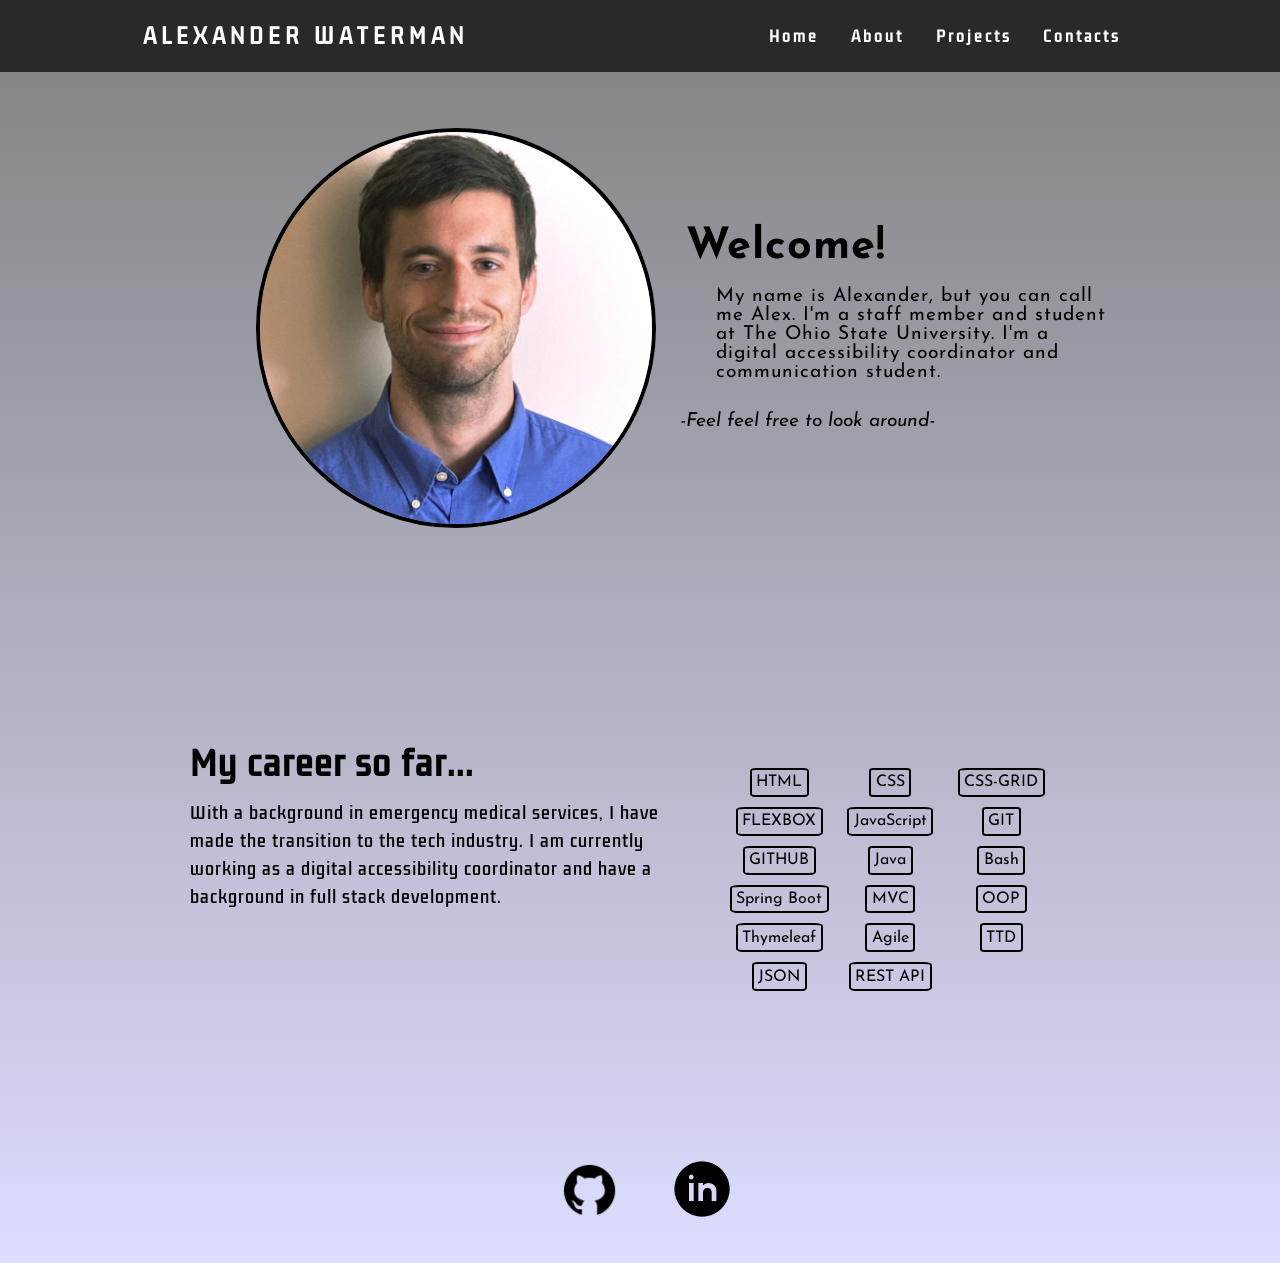
<file: index.html>
<!DOCTYPE html>
<html lang="en">
  <head>
    <meta charset="UTF-8" />
    <meta http-equiv="X-UA-Compatible" content="IE=edge" />
    <meta name="viewport" content="width=device-width, initial-scale=1.0" />
    <title>Personal Portfolio</title>
    <link rel="stylesheet" href="style.css" />
    <link rel="preconnect" href="https://fonts.googleapis.com" />
    <link rel="preconnect" href="https://fonts.gstatic.com" crossorigin />
    <link
      href="https://fonts.googleapis.com/css2?family=Josefin+Sans&family=Kdam+Thmor+Pro&display=swap"
      rel="stylesheet"
    />
  </head>
  <body>
    <nav>
      <div class="logo">
        <h4>Alexander Waterman</h4>
      </div>
      <ul class="nav-links">
        <li><a href="/index.html">Home</a></li>
        <li><a href="/about.html">About</a></li>
        <li>
          <a href="/projects.html">Projects</a>
        </li>
        <li><a href="/contact.html">Contacts</a></li>
      </ul>
      <div class="burger">
        <div class="line1"></div>
        <div class="line2"></div>
        <div class="line3"></div>
      </div>
    </nav>
    <header>
      <div class="flex-container-main">
        <img id="head-shot" src="/imgs/linkden photo.jpg" alt="A Photo of me" />
        <div class="text-container">
          <h1 id="header-h1">Welcome!</h1>
          <p id="header-p">
            My name is Alexander, but you can call me Alex. I'm a staff member and student at The Ohio State University. I'm a digital accessibility coordinator and communication student.
          </p>
          <p id="header-sub-p">-Feel feel free to look around-</p>
        </div>
      </div>
    </header>
    <main>
      <div class="main-container">
        <div class="main-text-container">
          <h2>My career so far...</h2>
          <p>
            With a background in emergency medical services, I have made the transition to the tech industry. I am currently working as a digital accessibility coordinator and have a background in full stack development.
          </p>
        </div>
        <div class="tag-container">
          <ul class="tag-list">
            <li class="grid-item-1">HTML</li>
            <li class="grid-item-2">CSS</li>
            <li class="grid-item-3">CSS-GRID</li>
            <li class="grid-item-4">FLEXBOX</li>
            <li class="grid-item-17">JavaScript</li>
            <li class="grid-item-5">GIT</li>
            <li class="grid-item-6">GITHUB</li>
            <li class="grid-item-7">Java</li>
            <li class="grid-item-8">Bash</li>
            <li class="grid-item-9">Spring Boot</li>
            <li class="grid-item-10">MVC</li>
            <li class="grid-item-11">OOP</li>
            <li class="grid-item-12">Thymeleaf</li>
            <li class="grid-item-13">Agile</li>
            <li class="grid-item-14">TTD</li>
            <li class="grid-item-15">JSON</li>
            <li class="grid-item-16">REST API</li>
          </ul>
        </div>
      </div>
    </main>
    <footer>
      <section>
        <a
          class="git-hub-logo"
          href="https://github.com/awaterman66?tab=repositories"
          target="_blank"
          ><img src="/imgs/icons8-github-64.png" alt=""
        /></a>
        <a
          class="linkedin-logo"
          href="https://www.linkedin.com/in/alexander-waterman/"
          target="_blank"
          ><img src="/imgs/icons8-linkedin-circled-100.png" alt=""
        /></a>
      </section>
    </footer>
    <script src="/app.js"></script>
  </body>
</html>
</file>
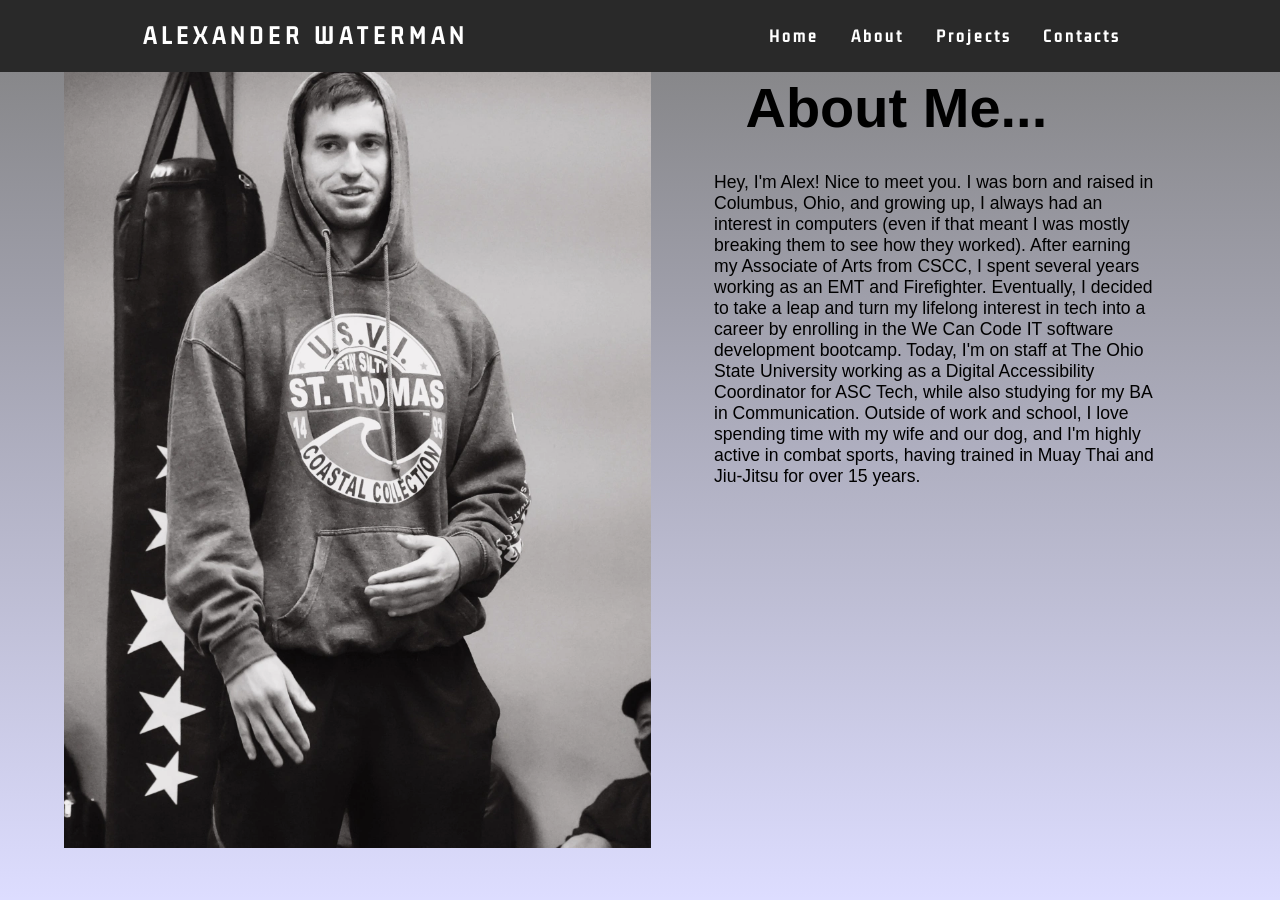
<file: about.html>
<!DOCTYPE html>
<html lang="en">
<head>
    <meta charset="UTF-8">
    <meta http-equiv="X-UA-Compatible" content="IE=edge">
    <meta name="viewport" content="width=device-width, initial-scale=1.0">
    <title>About Me</title>
    <link rel="stylesheet" href="/about.css">
    <link rel="preconnect" href="https://fonts.googleapis.com" />
    <link rel="preconnect" href="https://fonts.gstatic.com" crossorigin />
    <link
      href="https://fonts.googleapis.com/css2?family=Josefin+Sans&family=Kdam+Thmor+Pro&display=swap"
      rel="stylesheet"
    />
</head>

<body>
    <nav>
        <div class="logo">
          <h4>Alexander Waterman</h4>
        </div>
        <ul class="nav-links">
          <li><a href="/index.html">Home</a></li>
          <li><a href="/about.html">About</a></li>
          <li>
            <a href="/projects.html">Projects</a>
          </li>
          <li><a href="/contact.html">Contacts</a></li>
        </ul>
        <div class="burger">
          <div class="line1"></div>
          <div class="line2"></div>
          <div class="line3"></div>
        </div>
      </nav>
<main>
    <img class="about-img" src="/imgs/at the gym.png" alt="A picture of me at Muay Thai gym">
    <section class="text">
    <h1>About Me...</h1>
    <p>Hey, I'm Alex! Nice to meet you. I was born and raised in Columbus, Ohio, and growing up, I always had an interest in computers (even if that meant I was mostly breaking them to see how they worked). After earning my Associate of Arts from CSCC, I spent several years working as an EMT and Firefighter. Eventually, I decided to take a leap and turn my lifelong interest in tech into a career by enrolling in the We Can Code IT software development bootcamp. Today, I'm on staff at The Ohio State University working as a Digital Accessibility Coordinator for ASC Tech, while also studying for my BA in Communication. Outside of work and school, I love spending time with my wife and our dog, and I'm highly active in combat sports, having trained in Muay Thai and Jiu-Jitsu for over 15 years.</p>
    </section>
</main>
</body>
</html>
</file>
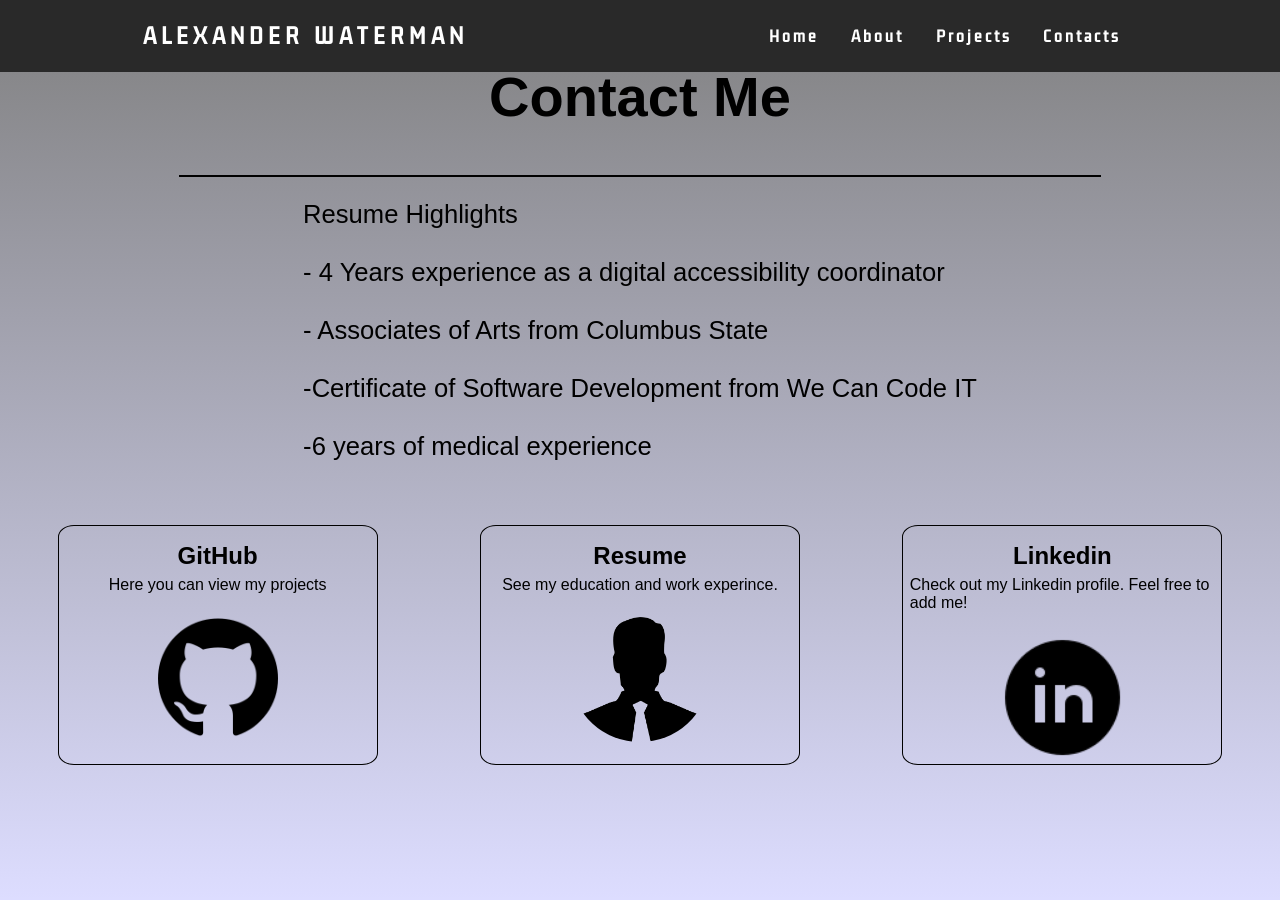
<file: contact.html>
<!DOCTYPE html>
<html lang="en">
  <head>
    <meta charset="UTF-8" />
    <meta http-equiv="X-UA-Compatible" content="IE=edge" />
    <meta name="viewport" content="width=device-width, initial-scale=1.0" />
    <title>Contact</title>
    <link rel="stylesheet" href="/contact.css" />
    <link rel="preconnect" href="https://fonts.googleapis.com" />
    <link rel="preconnect" href="https://fonts.gstatic.com" crossorigin />
    <link
      href="https://fonts.googleapis.com/css2?family=Josefin+Sans&family=Kdam+Thmor+Pro&display=swap"
      rel="stylesheet"
    />
  </head>
  <body>
    <nav>
      <div class="logo">
        <h4>Alexander Waterman</h4>
      </div>
      <ul class="nav-links">
        <li><a href="/index.html">Home</a></li>
        <li><a href="/about.html">About</a></li>
        <li>
          <a href="/projects.html">Projects</a>
        </li>
        <li><a href="/contact.html">Contacts</a></li>
      </ul>
      <div class="burger">
        <div class="line1"></div>
        <div class="line2"></div>
        <div class="line3"></div>
      </div>
    </nav>
    <div class="container">
      <header>
        <h1 id="heading">Contact Me</h1>
        <div class="line-break"></div>
        <p>Resume Highlights <br></br>- 4 Years experience as a digital accessibility coordinator<br></br>- Associates of Arts from Columbus State<br></br>-Certificate of Software Development from We Can Code IT<br></br>-6 years of medical experience
  
        </p>
      </header>
      <main>
          
          <section class="content-box1">
            <h2>GitHub</h2>
            <p>Here you can view my projects</p>
            <a
              class="git-hub-logo"
              href="https://github.com/awaterman66?tab=repositories"
              target="_blank"
              ><img src="/imgs/github-logo.png" alt=""
            /></a>
          </section>
        <section class="content-box2">
          <h2>Resume</h2>
          <p>See my education and work experince.</p>
          <a
            class="linkedin-logo"
            href="https://docs.google.com/document/d/10R7bOGco0DkMkmIC3NjUSino_2OGv0kWSIrMg98ut6E/edit?usp=sharing"
            target="_blank"
            ><img class="resume"  src="/imgs/sitting-silhouette-profile-23.png" alt=""
          /></a>
        </section>
        <section class="content-box2">
          <h2>Linkedin</h2>
          <p>Check out my Linkedin profile. Feel free to add me!</p>
          <a
            class="linkedin-logo"
            href="https://www.linkedin.com/in/alexander-waterman/"
            target="_blank"
            ><img src="/imgs/icons8-linkedin-circled-100.png" alt=""
          /></a>
        </section>
      </main>
    </div>
  </body>
</html>
</file>
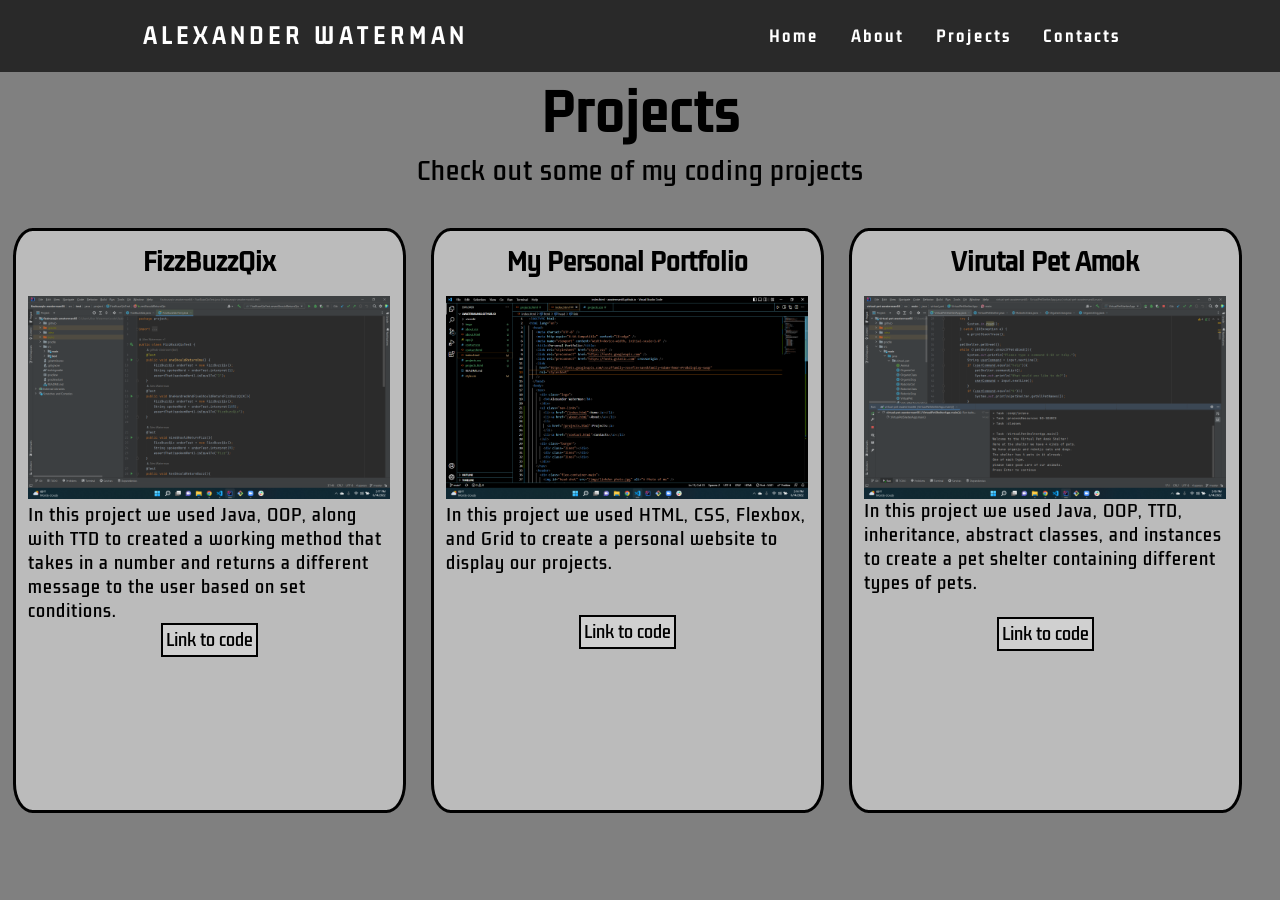
<file: projects.html>
<!DOCTYPE html>
<html lang="en">
<head>
    <meta charset="UTF-8">
    <meta http-equiv="X-UA-Compatible" content="IE=edge">
    <meta name="viewport" content="width=device-width, initial-scale=1.0">
    <title>Projects</title>
    <link rel="stylesheet" href="projects.css">
    <link rel="preconnect" href="https://fonts.googleapis.com" />
    <link rel="preconnect" href="https://fonts.gstatic.com" crossorigin />
    <link
      href="https://fonts.googleapis.com/css2?family=Josefin+Sans&family=Kdam+Thmor+Pro&display=swap"
      rel="stylesheet"
    />
</head>
<body>
    <nav>
        <div class="logo">
          <h4>Alexander Waterman</h4>
        </div>
        <ul class="nav-links">
          <li><a href="/index.html">Home</a></li>
          <li><a href="/about.html">About</a></li>
          <li>
            <a href="/projects.html">Projects</a>
          </li>
          <li><a href="/contact.html">Contacts</a></li>
        </ul>
        <div class="burger">
          <div class="line1"></div>
          <div class="line2"></div>
          <div class="line3"></div>
        </div>
      </nav>
    <header>
            <h1>Projects</h1>
            <p>Check out some of my coding projects</p>
    </header>
    <main>
        <article class="project-1">
            <h1>FizzBuzzQix</h1>
            <img src="/imgs/Screenshot (8).png" alt="A screen shot of the code for FizzBuzzQix">
            <p>In this project we used Java, OOP, along with TTD to created a working method that takes in a number and returns a different message to the user based on set conditions.</p>
            <a href="https://github.com/2022-Summer-Cohort/fizzbuzzqix-awaterman66" target="_blank">Link to code</a>
        </article>
        <article class="project-2">
            <h1>My Personal Portfolio</h1>
            <img src="/imgs/Screenshot (6).png" alt="A screen shot of the code for my Personal Portfolio">
            <p>In this project we used HTML, CSS, Flexbox, and Grid to create a personal website to display our projects.</p>
            <a href="https://github.com/awaterman66/awaterman66.github.io" target="_blank">Link to code</a>
        </article>        
        <article class="project-3">
            <h1>Virutal Pet Amok</h1>
            <img src="/imgs/Screenshot (10).png" alt="A screen shot of the code for Virtual Pet Amok">
            <p>In this project we used Java, OOP, TTD, inheritance, abstract classes, and instances to create a pet shelter containing different types of pets.</p>
            <a href="https://github.com/2022-Summer-Cohort/virtual-pet-awaterman66" target="_blank">Link to code</a>
        </article>
    </main>
</body>
</html>
</file>
<file: style.css>
*{
  margin: 0px;
  padding: 0px;
  box-sizing: border-box;
}
body {
  background-image: linear-gradient(grey, rgba(0, 0, 255, 0.132));
}

nav {
  display: flex;
  justify-content: space-around;
  align-items: center;
  min-height: 8vh;
  width: 100%;
  background-color: rgb(41, 41, 41);
 font-family:'Kdam Thmor Pro', sans-serif;
position: fixed;
top: 0;
}
.logo {
  color: white;
  text-transform: uppercase;
  letter-spacing: 5px;
  font-size: 20px;
}

.nav-links{
  display: flex;
  justify-content: space-around;
  width: 30%;
}
.nav-links li{
  list-style: none;

}
.nav-links a{
  color: white;
  text-decoration: none;
  letter-spacing: 3px;
  font-weight: bold;
  font-size: 14px;
}
.burger{
  display: none;
  cursor: pointer;
}

.burger div{
  width: 25px;
  height: 3px;
  background-color: rgb(255, 255, 255);
  margin: 5px;
  transition: all 0.3s ease;
}
@media screen and (max-width:1024px){
  .nav-links{
width: 60%;
  }
  
}

@media screen and (max-width:780px){
  body{
overflow-x: hidden;
  }
  .nav-links{
    position: absolute;
    right: 0px;
    height: 92vh;
    top: 8vh;
    background-color: rgb(41,41,41);
    display: flex;
    flex-direction: column;
    align-items: center;
    width: 50%;
    transform: translateX(100%);
    transition: transform 0.5s ease-in;
  }
.nav-links li{
  opacity: 0;
}
.burger {
  display: block;
}
}


.nav-active {
  transform: translateX(0%);
}

@keyframes navLinkFade{
  from{
    opacity: 0;
    transform: translateX(50px);
  }
  to{
opacity: 1;
transform: translateX(0px);
  }
}

.toggle .line1{
  transform: rotate(-45deg) translate(-5px, 6px);
}
.toggle .line2{
  opacity: 0;
}
.toggle .line3{
  transform: rotate(45deg) translate(-5px, -6px);
}

#head-shot{
  border-radius: 50%;
  width: 75%;
  height: 75%;
}
.nav-links li:hover {
  transition: box-shadow 0.2s ease-in-out;
  box-shadow: 10px 10px 1px 1px rgba(161, 161, 169, 0.249);
  border-radius: 25%;
}
header{
  font-family: 'Josefin Sans', sans-serif;
}

.flex-container-main{
 display: flex;
 margin: 8rem auto 6rem 20%;
 width: 1000px;
 height: auto;
}
#head-shot{
  max-width: 400px;
  height: auto;
  border: 4px solid black;
}
.text-container {
  display: flex;
  flex-direction: column;
  justify-content: center;
}
#header-p{
  letter-spacing: 1px;
  font-size: 1.2rem;
  width: 70%;
  margin-left: 5%;
  padding-left: 5%;
}
#header-h1{
  letter-spacing: 1px;
  font-size: 2.7rem;
  margin-bottom: 3%;
  padding-left: 5%;
}
#header-sub-p{
  margin-top: 5%;
  font-style: italic;
  font-size: 1.2rem;
  padding-left: 4%;
}
.main-container {
  margin: 13% auto 10% auto;
  display: flex;
  width: 900px;
  height: auto;
}
.main-text-container{
  display: flex;
  flex-direction: column;
  width: 60%;
  padding-top: 5%;
}
.main-text-container h2{
  font-family:'Kdam Thmor Pro', sans-serif;
  letter-spacing: 2px;
  margin-bottom: 2%;
  font-size: 2rem;
}
.main-text-container p{
  font-family:'Kdam Thmor Pro', sans-serif;
  letter-spacing: 1px;
  margin-right: 5%;
  line-height: 175%;
}

.tag-container{
  width: 360px;
  height: auto;
  margin: 40px 30px;
}

.tag-list {
  list-style: none;
  font-family: 'Josefin Sans', sans-serif;
  grid-template-columns: 33% 33% 33%;
  display: grid;
  grid-gap: 10px 0;
  margin-top: 10%;
  justify-items: center;
}

.tag-list li{
  border: 2px solid black;
  border-radius: 10%;
  padding: 4%;
  background-color: 
}

section {
  display: flex ;
  justify-content: center ;
}


.git-hub-logo img{
width: auto;
height: 61%;
margin-right: 50%;
}

.linkedin-logo img{
width: auto;
height: 58%;
margin-left: 50%;
}

::-webkit-scrollbar {
  width: 15px;
}

::-webkit-scrollbar-track {
  background: whitesmoke
}

::-webkit-scrollbar-thumb {
  background: gray
}

::-webkit-scrollbar-thumb:hover {
  background: black;
}
</file>
<file: about.css>
*{
    margin: 0;
    padding: 0;
    box-sizing: border-box;
}
body {
    background-image: linear-gradient(grey, rgba(0, 0, 255, 0.132));
    font-family: 'Poppins', sans-serif;
    height: auto;
  }
  nav {
    display: flex;
    justify-content: space-around;
    align-items: center;
    min-height: 8vh;
    width: 100%;
    background-color: rgb(41, 41, 41);
   font-family:'Kdam Thmor Pro', sans-serif;
  position: fixed;
  top: 0;
  }
  .logo {
    color: white;
    text-transform: uppercase;
    letter-spacing: 5px;
    font-size: 20px;
  }
  
  .nav-links{
    display: flex;
    justify-content: space-around;
    width: 30%;
  }
  .nav-links li{
    list-style: none;
  
  }
  .nav-links a{
    color: white;
    text-decoration: none;
    letter-spacing: 3px;
    font-weight: bold;
    font-size: 14px;
  }
  .burger{
    display: none;
    cursor: pointer;
  }
  
  .burger div{
    width: 25px;
    height: 3px;
    background-color: rgb(255, 255, 255);
    margin: 5px;
    transition: all 0.3s ease;
  }
  @media screen and (max-width:1024px){
    .nav-links{
  width: 60%;
    }
    
  }
  
  @media screen and (max-width:780px){
    body{
  overflow-x: hidden;
    }
    .nav-links{
      position: absolute;
      right: 0px;
      height: 92vh;
      top: 8vh;
      background-color: rgb(41,41,41);
      display: flex;
      flex-direction: column;
      align-items: center;
      width: 50%;
      transform: translateX(100%);
      transition: transform 0.5s ease-in;
    }
  .nav-links li{
    opacity: 0;
  }
  .burger {
    display: block;
  }
  }
  
  
  .nav-active {
    transform: translateX(0%);
  }
  
  @keyframes navLinkFade{
    from{
      opacity: 0;
      transform: translateX(50px);
    }
    to{
  opacity: 1;
  transform: translateX(0px);
    }
  }
  
  .toggle .line1{
    transform: rotate(-45deg) translate(-5px, 6px);
  }
  .toggle .line2{
    opacity: 0;
  }
  .toggle .line3{
    transform: rotate(45deg) translate(-5px, -6px);
  }

main {
    display: flex;
    height: 100vh;
}

.text{
    display: flex;
    flex-direction: column;
}

.about-img{
    margin-left: 5%;
    width: auto;
    height: 90vh;
    margin-top: 3%;
}
h1 {
    margin-top: 12%;
    margin-left: 15%;
    font-size: 3.5rem;
}
p{
    margin-top: 5%;
    margin-left: 10%;
    width: 70%;
    font-size: 1.1rem;
    letter-spacing: 1%;
}

main a{
    text-align: center;
    margin-top: 10%;
    margin-left: 37%;
    font-size: 1.2rem;
    text-decoration: none;
    border: 3px solid black;
    margin-right: 49%;
    padding: 1px;
    border-radius: 5px;
    font-weight: bold;
    background-color: rgb(223, 223, 223);
    color: black;
}
</file>
<file: contact.css>
*{
    padding: 0;
    margin: 0;
    box-sizing: border-box;
}
body {
    background-image: linear-gradient(grey, rgba(0, 0, 255, 0.132));
    height:100vh;
}
nav {
    display: flex;
    justify-content: space-around;
    align-items: center;
    min-height: 8vh;
    width: 100%;
    background-color: rgb(41, 41, 41);
   font-family:'Kdam Thmor Pro', sans-serif;
  position: fixed;
  top: 0;
  }
  .logo {
    color: white;
    text-transform: uppercase;
    letter-spacing: 5px;
    font-size: 20px;
  }
  
  .nav-links{
    display: flex;
    justify-content: space-around;
    width: 30%;
  }
  .nav-links li{
    list-style: none;
  
  }
  .nav-links a{
    color: white;
    text-decoration: none;
    letter-spacing: 3px;
    font-weight: bold;
    font-size: 14px;
  }
  .burger{
    display: none;
    cursor: pointer;
  }
  
  .burger div{
    width: 25px;
    height: 3px;
    background-color: rgb(255, 255, 255);
    margin: 5px;
    transition: all 0.3s ease;
  }
  @media screen and (max-width:1024px){
    .nav-links{
  width: 60%;
    }
    
  }
  
  @media screen and (max-width:780px){
    body{
  overflow-x: hidden;
    }
    .nav-links{
      position: absolute;
      right: 0px;
      height: 92vh;
      top: 8vh;
      background-color: rgb(41,41,41);
      display: flex;
      flex-direction: column;
      align-items: center;
      width: 50%;
      transform: translateX(100%);
      transition: transform 0.5s ease-in;
    }
  .nav-links li{
    opacity: 0;
  }
  .burger {
    display: block;
  }
  }
  
  
  .nav-active {
    transform: translateX(0%);
  }
  
  @keyframes navLinkFade{
    from{
      opacity: 0;
      transform: translateX(50px);
    }
    to{
  opacity: 1;
  transform: translateX(0px);
    }
  }
  
  .toggle .line1{
    transform: rotate(-45deg) translate(-5px, 6px);
  }
  .toggle .line2{
    opacity: 0;
  }
  .toggle .line3{
    transform: rotate(45deg) translate(-5px, -6px);
  }

.container{
    display: flex;
    flex-direction: column;
    font-family: 'Gill Sans', 'Gill Sans MT', Calibri, 'Trebuchet MS', sans-serif;
}

header {
    display: flex;
    flex-direction: column;
    align-items: center;   
    height: 20%;
    margin: 5%
    
}

h1{
    font-size: 3.5rem;
    margin-bottom: 4%;  
}

.line-break{
    width: 80%;
    height: 2px;
    background-color: black;

}

header p {
    margin-top: 2%;
    font-size: 1.6rem;
}

main {
    display: flex;
    justify-content: center;
    height: auto;
}

.content-box1{
    display: flex;
    flex-direction: column;
    margin-right: ;
    border: 1px solid black;
    border-radius: 5%;
    width: 25%;
    height: auto;
    font-family: 'Gill Sans', 'Gill Sans MT', Calibri, 'Trebuchet MS', sans-serif;
}

.content-box1 h2{
    align-self: center;
    margin-top: 5%;
}

.content-box1 p {
    align-self: center;
    margin: 2%;
}

.git-hub-logo{
    margin-top: 5%;
    align-self: center;
 
}


.content-box1 img{
    height: 120px;
    width: auto;
}
.content-box2{
    display: flex;
    border-radius: 5%;
    flex-direction: column;
    margin-left: 8%;
    border: 1px solid black;
    width: 25%;
    height: auto;
    font-family: 'Gill Sans', 'Gill Sans MT', Calibri, 'Trebuchet MS', sans-serif;
}

.content-box2 h2{
    align-self: center;
    margin-top: 5%;
}

.content-box2 p {
    align-self: center;
    margin: 2%;
}

.linkedin-logo{
    margin-top: 5%;
    align-self: center;
}

.content-box2 img{
    height: 125px;
    width: auto;
}

.resume {
    border-radius: 50%;
}
</file>
<file: projects.css>
*{
    margin: 0;
    padding: 0;
    box-sizing: border-box;
}
body {
  background-color: grey;
  height: 100%;
    width: auto;
  }
  nav {
    display: flex;
    justify-content: space-around;
    align-items: center;
    min-height: 8vh;
    width: 100%;
    background-color: rgb(41, 41, 41);
   font-family:'Kdam Thmor Pro', sans-serif;
  position: fixed;
  top: 0;
  }
  .logo {
    color: white;
    text-transform: uppercase;
    letter-spacing: 5px;
    font-size: 20px;
  }
  
  .nav-links{
    display: flex;
    justify-content: space-around;
    width: 30%;
  }
  .nav-links li{
    list-style: none;
  
  }
  .nav-links a{
    color: white;
    text-decoration: none;
    letter-spacing: 3px;
    font-weight: bold;
    font-size: 14px;
  }
  .burger{
    display: none;
    cursor: pointer;
  }
  
  .burger div{
    width: 25px;
    height: 3px;
    background-color: rgb(255, 255, 255);
    margin: 5px;
    transition: all 0.3s ease;
  }
  @media screen and (max-width:1024px){
    .nav-links{
  width: 60%;
    }
    
  }
  
  @media screen and (max-width:780px){
    body{
  overflow-x: hidden;
    }
    .nav-links{
      position: absolute;
      right: 0px;
      height: 92vh;
      top: 8vh;
      background-color: rgb(41,41,41);
      display: flex;
      flex-direction: column;
      align-items: center;
      width: 50%;
      transform: translateX(100%);
      transition: transform 0.5s ease-in;
    }
  .nav-links li{
    opacity: 0;
  }
  .burger {
    display: block;
  }
  }
  
  
  .nav-active {
    transform: translateX(0%);
  }
  
  @keyframes navLinkFade{
    from{
      opacity: 0;
      transform: translateX(50px);
    }
    to{
  opacity: 1;
  transform: translateX(0px);
    }
  }
  
  .toggle .line1{
    transform: rotate(-45deg) translate(-5px, 6px);
  }
  .toggle .line2{
    opacity: 0;
  }
  .toggle .line3{
    transform: rotate(45deg) translate(-5px, -6px);
  }

  header{
    display: flex;
    flex-direction: column;
    align-items: center;
    font-family:'Kdam Thmor Pro', sans-serif;
    padding: 2%;
  }
  header h1{
    margin-top: 4%;
    letter-spacing: 2px;
  }
  p{
    letter-spacing: 1px;
  }

  header h1{
    font-size:3.1rem;
  }

  header p{
    font-size: 1.5rem;
  }

  main{
    display: flex;
    width: 98vw;
    font-family:'Kdam Thmor Pro', sans-serif;
    height: auto;
  }
  img{
    width: 100%;
    height: auto;
  }

  .project-1{
    display: flex;
    flex-direction: column;
    align-items: center;
    padding:1%;
    margin: 1%;
    border: 3px solid black;
    border-radius: 5%;
    height: 65vh;
    background-color: rgba(211, 211, 211, 0.719);
  }


  .project-1 h1{
    margin-bottom:4%;
  }
  .project-1 p{
    margin-top:1%;
  }

  .project-2{
    display: flex;
    flex-direction: column;
    align-items: center;
    padding: 1%;
    margin: 1%;
    border: 3px solid black;
    border-radius: 5%;
    height: 65vh;
    background-color: rgba(211, 211, 211, 0.719);
  }

  .project-2 h1{
    margin-bottom:4%;
  }
  .project-2 p{
    margin-top:1%;
  }
  .project-2 a{
    margin-top: 11%;
  }

  .project-3{
    display: flex;
    flex-direction: column;
    align-items: center;
    padding: 1%;
    margin: 1%;
    border: 3px solid black;
    border-radius: 5%;
    height: 65vh;
    background-color: rgba(211, 211, 211, 0.719);
  }
  .project-3 h1{
    margin-bottom:4%;
  }
  .project-3 a{
    margin-top: 6%;
  }
  article a{
    text-decoration: none;
    color: black;
    border: 2px solid black;
    padding: 3px;
    background-color: rgba(211, 211, 211, 0.897);
  }
</file>
